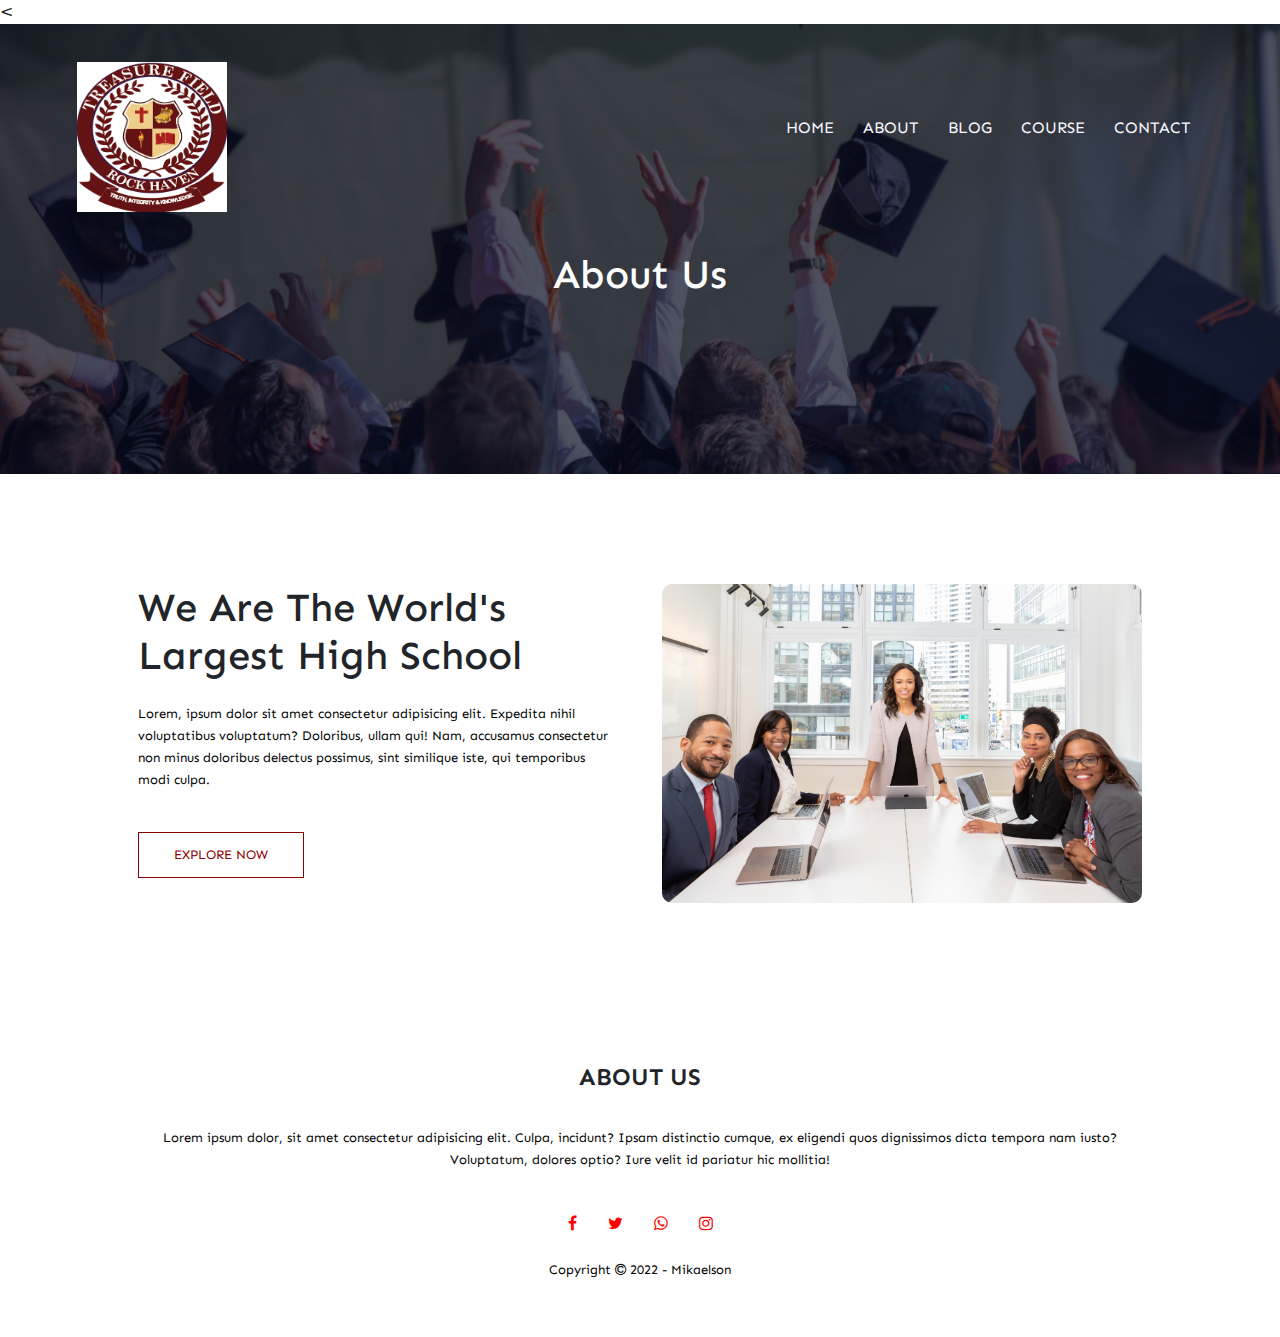
<file: about.html>
<!DOCTYPE html>
<html lang="en">
<head>
    <meta charset="UTF-8">
    <meta http-equiv="X-UA-Compatible" content="IE=edge">
    <meta name="viewport" content="width=device-width, initial-scale=1.0">
    <link rel="stylesheet" href="styles.css">
    <link rel="preconnect" href="https://fonts.googleapis.com">
<link rel="preconnect" href="https://fonts.gstatic.com" crossorigin>
<link href="https://fonts.googleapis.com/css2?family=Oswald:wght@300;400;500;700&family=Roboto:ital,wght@0,300;0,400;0,700;1,100;1,400;1,500&family=Sen:wght@400;700;800&display=swap" rel="stylesheet">
<link rel="stylesheet" href="font awesome/css/fontAwesome.css">
    <title>Treasure Field College</title>
    <
    <link rel="stylesheet" href="css/bootstrap.min.css">
</head>
<body>
    <section class="sub-header">
        <nav>
            <a href="index.html"><img src="image/school logo.png" alt="" height="150px"></a>
            <div class="nav-links" id="navLinks">
                
                <i class="fa fa-times" onclick="hideMenu()"></i>
                <ul>
                    <li><a href="index.html">HOME</a></li>
                    <li><a href="about.html">ABOUT</a></li>
                    <li><a href="blog.html">BLOG</a></li>
                    <li><a href="courses.html">COURSE</a></li>
                    <li><a href="contact.html">CONTACT</a></li>
                </ul>
            </div>
            <i class="fa fa-bars" onclick="showMenu()"></i>
        </nav>
        <h1>About Us</h1>
    </section>

    <section class="about-us">
        <div class="row">
            <div class="about-col">
                <h1>We Are The World's Largest High School</h1>
                <p>Lorem, ipsum dolor sit amet consectetur adipisicing elit. Expedita nihil voluptatibus voluptatum? Doloribus, ullam qui! Nam, accusamus consectetur non minus doloribus delectus possimus, sint similique iste, qui temporibus modi culpa.</p>
                <a href="" class="hero-btn red-btn">EXPLORE NOW</a>
            </div>
            <div class="about-col">
                <img src="pexels-rebrand-cities-1367272.jpg" alt="">
            </div>
        </div>
    </section>

   




    <section class="footer">
        <h4>ABOUT US</h4>
        <p>Lorem ipsum dolor, sit amet consectetur adipisicing elit. Culpa, incidunt? Ipsam distinctio cumque, ex eligendi quos dignissimos dicta tempora nam iusto?<br> Voluptatum, dolores optio? Iure velit id pariatur hic mollitia!</p>
        <div class="icons">
            <i class="fa fa-facebook"></i>
            <i class="fa fa-twitter"></i>
            <i class="fa fa-whatsapp"></i>
            <i class="fa fa-instagram"></i>
        </div>
        <p>Copyright <i class="fa fa-copyright"></i> 2022 - Mikaelson</p>
    </section>

    <!--toggle menu-->
    <script>
        var navLinks = document.getElementById("navLinks")
        function showMenu(){
            navLinks.style.right = "0"
        }
        function hideMenu(){
            navLinks.style.right = "-200px"
        }
    </script>

</body>
</html>
</file>
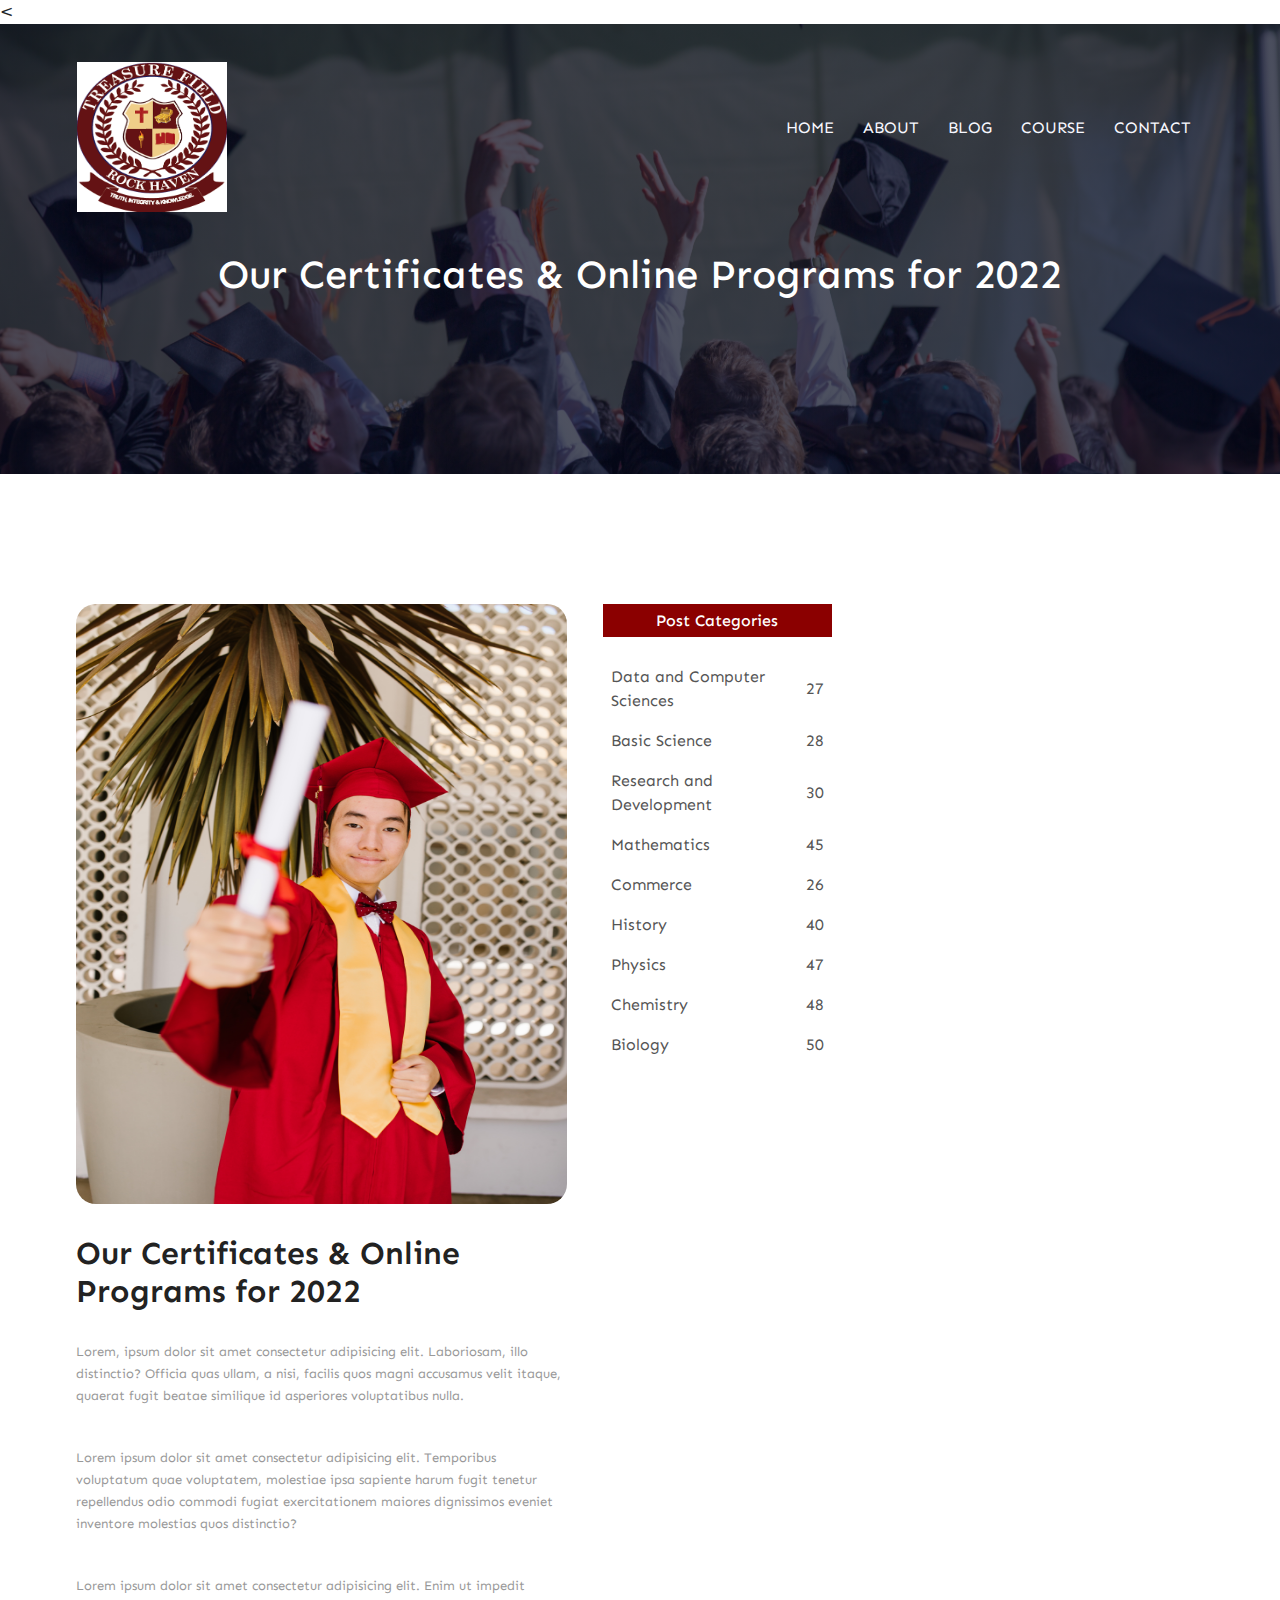
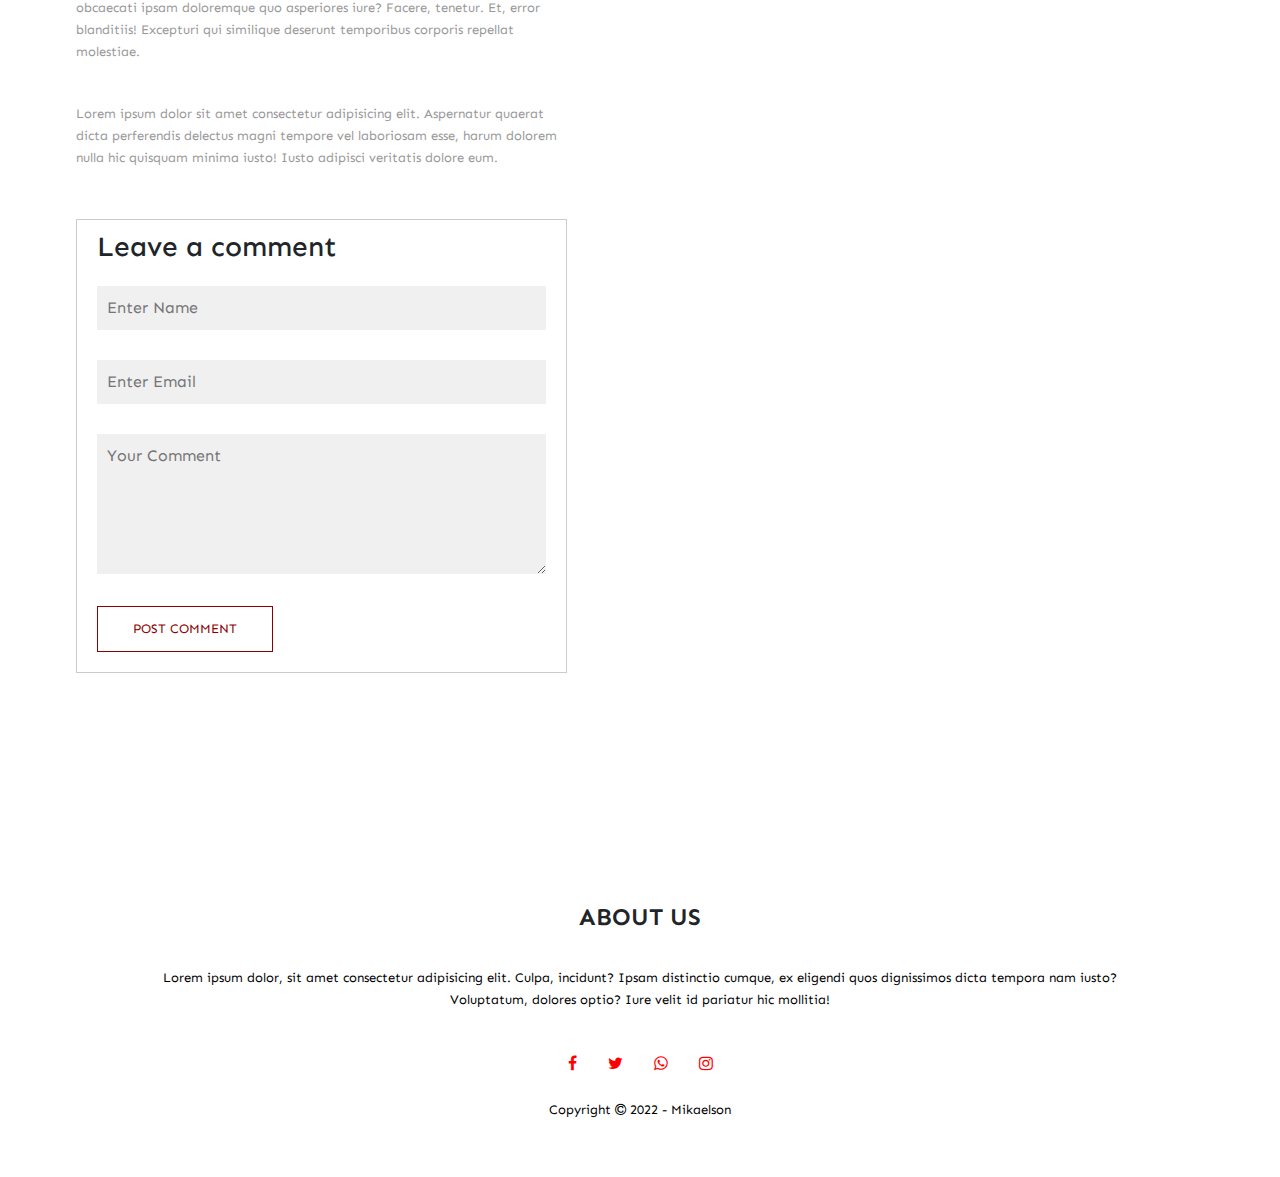
<file: blog.html>
<!DOCTYPE html>
<html lang="en">
<head>
    <meta charset="UTF-8">
    <meta http-equiv="X-UA-Compatible" content="IE=edge">
    <meta name="viewport" content="width=device-width, initial-scale=1.0">
    <link rel="stylesheet" href="styles.css">
    <link rel="preconnect" href="https://fonts.googleapis.com">
<link rel="preconnect" href="https://fonts.gstatic.com" crossorigin>
<link href="https://fonts.googleapis.com/css2?family=Oswald:wght@300;400;500;700&family=Roboto:ital,wght@0,300;0,400;0,700;1,100;1,400;1,500&family=Sen:wght@400;700;800&display=swap" rel="stylesheet">
<link rel="stylesheet" href="font awesome/css/fontAwesome.css">
    <title>Treasure Field College</title>
    <
    <link rel="stylesheet" href="css/bootstrap.min.css">
</head>
<body>
    <section class="sub-header">
        <nav>
            <a href="index.html"><img src="image/school logo.png" alt="" height="150px"></a>
            <div class="nav-links" id="navLinks">
                
                <i class="fa fa-times" onclick="hideMenu()"></i>
                <ul>
                    <li><a href="index.html">HOME</a></li>
                    <li><a href="about.html">ABOUT</a></li>
                    <li><a href="blog.html">BLOG</a></li>
                    <li><a href="courses.html">COURSE</a></li>
                    <li><a href="contact.html">CONTACT</a></li>
                </ul>
            </div>
            <i class="fa fa-bars" onclick="showMenu()"></i>
        </nav>
        <h1>Our Certificates & Online Programs for 2022</h1>
    </section>

    <section class="blog-content">
        <div class="row">
            <div class="blog-left">
                <img src="pexels-rodnae-productions-7713190.jpg" alt="" height="600px">
                <h2>Our Certificates & Online Programs for 2022</h2>
                <p>Lorem, ipsum dolor sit amet consectetur adipisicing elit. Laboriosam, illo distinctio? Officia quas ullam, a nisi, facilis quos magni accusamus velit itaque, quaerat fugit beatae similique id asperiores voluptatibus nulla.</p>
                <br>
                <p>Lorem ipsum dolor sit amet consectetur adipisicing elit. Temporibus voluptatum quae voluptatem, molestiae ipsa sapiente harum fugit tenetur repellendus odio commodi fugiat exercitationem maiores dignissimos eveniet inventore molestias quos distinctio?</p>
                <br>
                <p>Lorem ipsum dolor sit amet consectetur adipisicing elit. Enim ut impedit obcaecati ipsam doloremque quo asperiores iure? Facere, tenetur. Et, error blanditiis! Excepturi qui similique deserunt temporibus corporis repellat molestiae.</p>
                <br>
                <p>Lorem ipsum dolor sit amet consectetur adipisicing elit. Aspernatur quaerat dicta perferendis delectus magni tempore vel laboriosam esse, harum dolorem nulla hic quisquam minima iusto! Iusto adipisci veritatis dolore eum.</p> 


                <div class="comment-box">
                    <h3>Leave a comment</h3>
                    <form class="comment-form">
                        <input type="text" placeholder="Enter Name">
                        <input type="email" placeholder="Enter Email">
                        <textarea rows="5" placeholder="Your Comment"></textarea>
                        <button type="submit" class="hero-btn  red-btn">POST COMMENT</button>
                    </form>
                </div>
            </div>
            <div class="blog-right">
                <h3>Post Categories</h3>
                <div>
                    <span>Data and Computer Sciences</span>
                    <span>27</span>
                </div>
                <div>
                    <span>Basic Science</span>
                    <span>28</span>
                </div>
                <div>
                    <span>Research and Development</span>
                    <span>30</span>
                </div>
                <div>
                    <span>Mathematics</span>
                    <span>45</span>
                </div>
                <div>
                    <span>Commerce</span>
                    <span>26</span>
                </div>
                <div>
                    <span>History</span>
                    <span>40</span>
                </div>
                <div>
                    <span>Physics</span>
                    <span>47</span>
                </div>
                <div>
                    <span>Chemistry</span>
                    <span>48</span>
                </div>
                <div>
                    <span>Biology</span>
                    <span>50</span>
                </div>
            </div>
        </div>
    </section>
   




    <section class="footer">
        <h4>ABOUT US</h4>
        <p>Lorem ipsum dolor, sit amet consectetur adipisicing elit. Culpa, incidunt? Ipsam distinctio cumque, ex eligendi quos dignissimos dicta tempora nam iusto?<br> Voluptatum, dolores optio? Iure velit id pariatur hic mollitia!</p>
        <div class="icons">
            <i class="fa fa-facebook"></i>
            <i class="fa fa-twitter"></i>
            <i class="fa fa-whatsapp"></i>
            <i class="fa fa-instagram"></i>
        </div>
        <p>Copyright <i class="fa fa-copyright"></i> 2022 - Mikaelson</p>
    </section>

    <!--toggle menu-->
    <script>
        var navLinks = document.getElementById("navLinks")
        function showMenu(){
            navLinks.style.right = "0"
        }
        function hideMenu(){
            navLinks.style.right = "-200px"
        }
    </script>

</body>
</html>
</file>
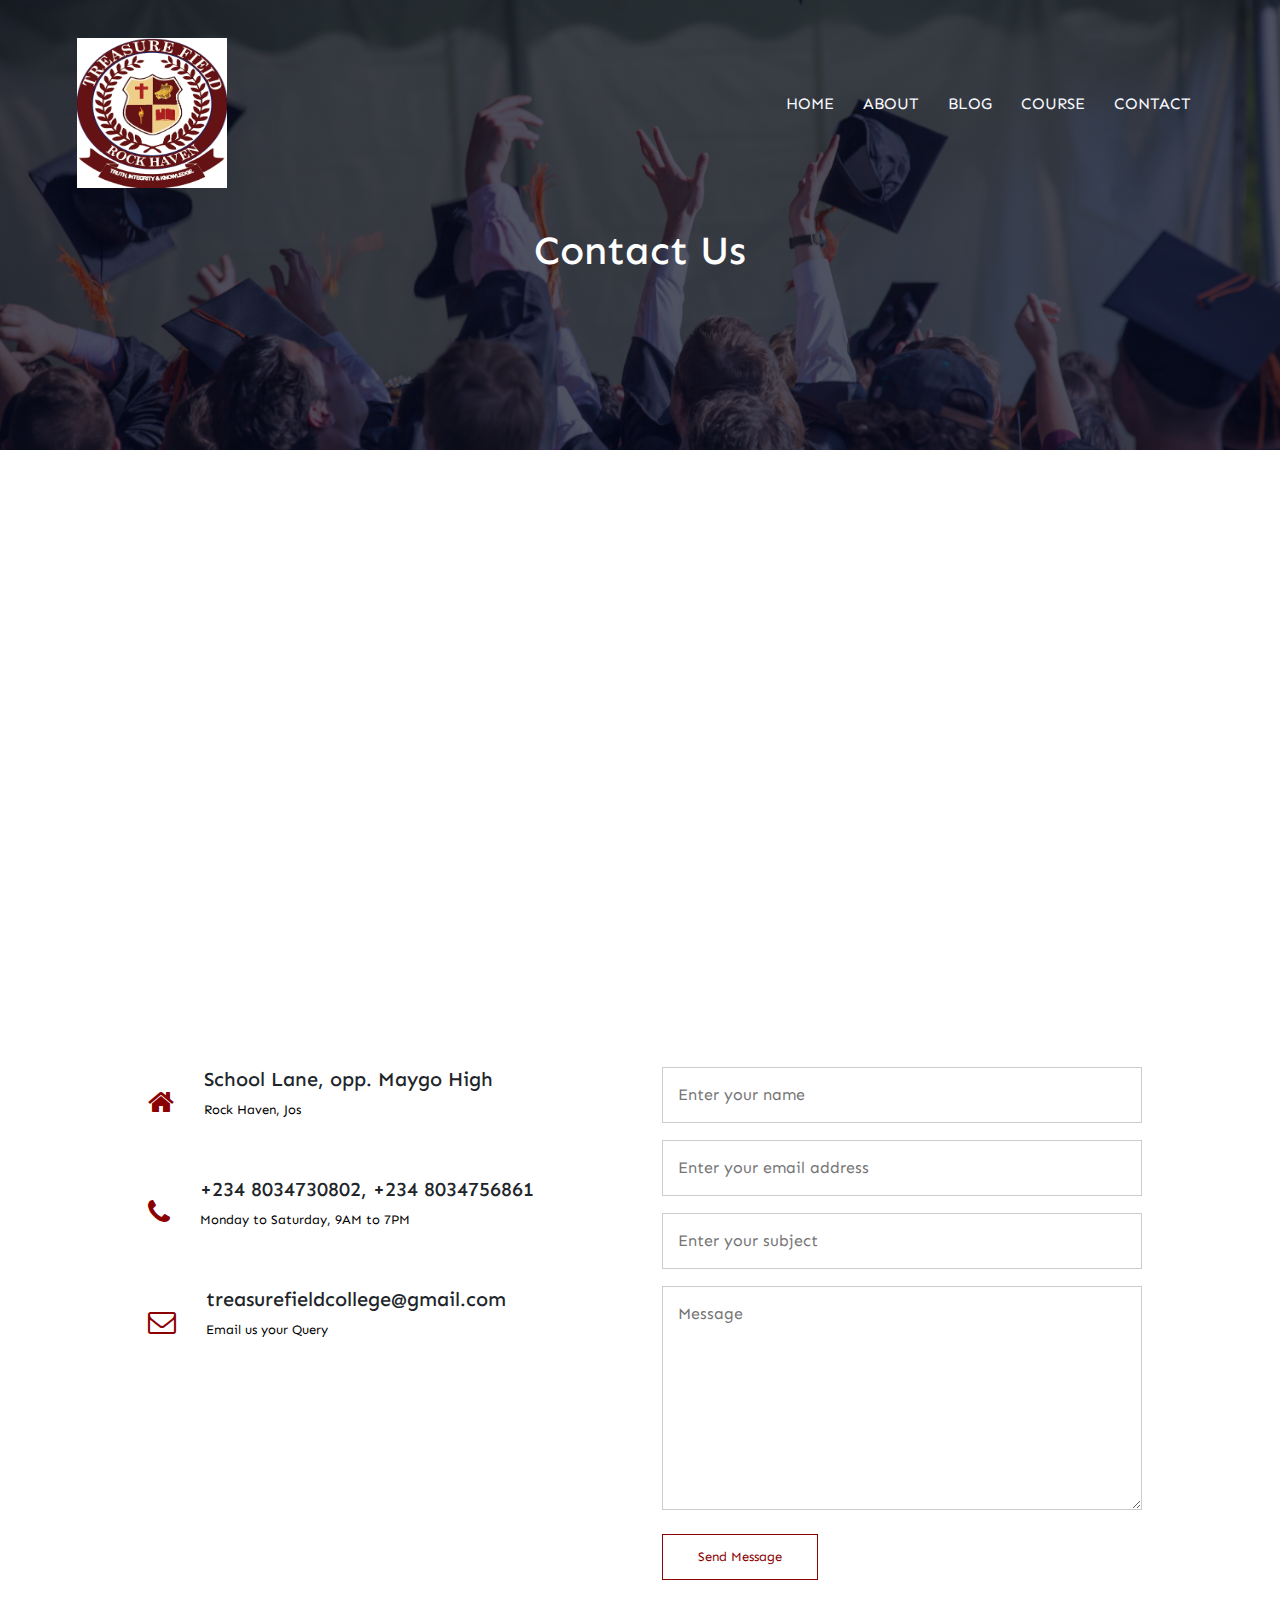
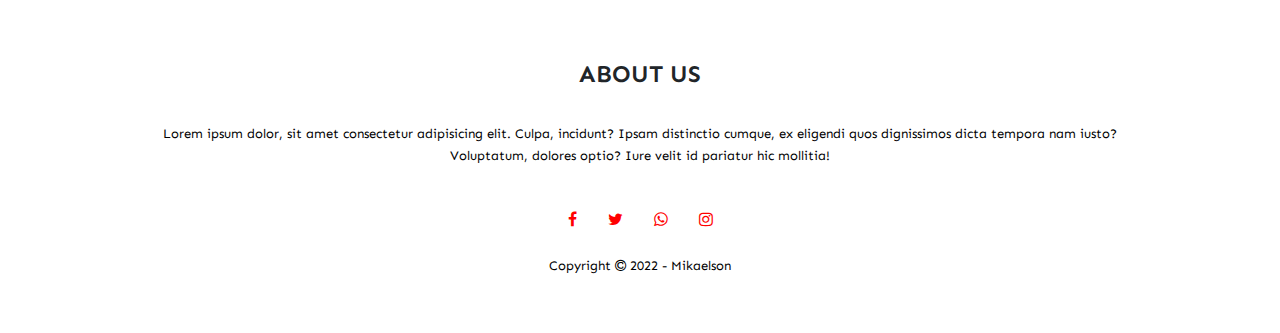
<file: contact.html>
<!DOCTYPE html>
<html lang="en">
<head>
    <meta charset="UTF-8">
    <meta http-equiv="X-UA-Compatible" content="IE=edge">
    <meta name="viewport" content="width=device-width, initial-scale=1.0">
    <link rel="stylesheet" href="styles.css">
    <link rel="preconnect" href="https://fonts.googleapis.com">
<link rel="preconnect" href="https://fonts.gstatic.com" crossorigin>
<link href="https://fonts.googleapis.com/css2?family=Oswald:wght@300;400;500;700&family=Roboto:ital,wght@0,300;0,400;0,700;1,100;1,400;1,500&family=Sen:wght@400;700;800&display=swap" rel="stylesheet">
<link rel="stylesheet" href="font awesome/css/fontAwesome.css">
    <title>Treasure Field College</title>
    
    <link rel="stylesheet" href="css/bootstrap.min.css">
</head>
<body>
    <section class="sub-header">
        <nav>
            <a href="index.html"><img src="image/school logo.png" alt="" height="150px"></a>
            <div class="nav-links" id="navLinks">
                
                <i class="fa fa-times" onclick="hideMenu()"></i>
                <ul>
                    <li><a href="index.html">HOME</a></li>
                    <li><a href="about.html">ABOUT</a></li>
                    <li><a href="blog.html">BLOG</a></li>
                    <li><a href="courses.html">COURSE</a></li>
                    <li><a href="contact.html">CONTACT</a></li>
                </ul>
            </div>
            <i class="fa fa-bars" onclick="showMenu()"></i>
        </nav>
        <h1>Contact Us</h1>
    </section>
    

    <section class="location">
        <iframe src="https://www.google.com/maps/embed?pb=!1m18!1m12!1m3!1d15720.681921416992!2d8.87974432442325!3d9.919755752583795!2m3!1f0!2f0!3f0!3m2!1i1024!2i768!4f13.1!3m3!1m2!1s0x105372f776291d1b%3A0x5e839e844b2059ec!2sBingham%20University%20Teaching%20Hospital!5e0!3m2!1sen!2sng!4v1662628499055!5m2!1sen!2sng" width="600" height="450" style="border:0;" allowfullscreen="" loading="lazy" referrerpolicy="no-referrer-when-downgrade"></iframe>
    </section>

    <section class="contact-us">
        <div class="row">
            <div class="contact-col">
                <div>
                    <i class="fa fa-home"></i>
                    <span>
                        <h5>School Lane, opp. Maygo High</h5>
                        <p>Rock Haven, Jos</p>
                    </span>
                </div>
                <div>
                    <i class="fa fa-phone"></i>
                    <span>
                        <h5>+234 8034730802, +234 8034756861</h5>
                        <p>Monday to Saturday, 9AM to 7PM</p>
                    </span>
                </div>
                <div>
                    <i class="fa fa-envelope-o"></i>
                    <span>
                        <h5>treasurefieldcollege@gmail.com</h5>
                        <p>Email us your Query</p>
                    </span>
                </div>
            </div>
            <div class="contact-col">
                 <form action="form-handler.php" method="post">
                <input type="text"  name="name" placeholder="Enter your name" required>
                <input type="email" name="email" placeholder="Enter your email address" required>
                <input type="text" name="subject" placeholder="Enter your subject" required>
                <textarea rows="8" name="message" placeholder="Message" required></textarea>
                <button type="submit" class="hero-btn red-btn">Send Message</button>
            </form>
            </div>
           
        </div>
        
    </section>

    

   




    <section class="footer">
        <h4>ABOUT US</h4>
        <p>Lorem ipsum dolor, sit amet consectetur adipisicing elit. Culpa, incidunt? Ipsam distinctio cumque, ex eligendi quos dignissimos dicta tempora nam iusto?<br> Voluptatum, dolores optio? Iure velit id pariatur hic mollitia!</p>
        <div class="icons">
            <i class="fa fa-facebook"></i>
            <i class="fa fa-twitter"></i>
            <i class="fa fa-whatsapp"></i>
            <i class="fa fa-instagram"></i>
        </div>
        <p>Copyright <i class="fa fa-copyright"></i> 2022 - Mikaelson</p>
    </section>

    <!--toggle menu-->
    <script>
        var navLinks = document.getElementById("navLinks")
        function showMenu(){
            navLinks.style.right = "0"
        }
        function hideMenu(){
            navLinks.style.right = "-200px"
        }
    </script>

</body>
</html>
</file>
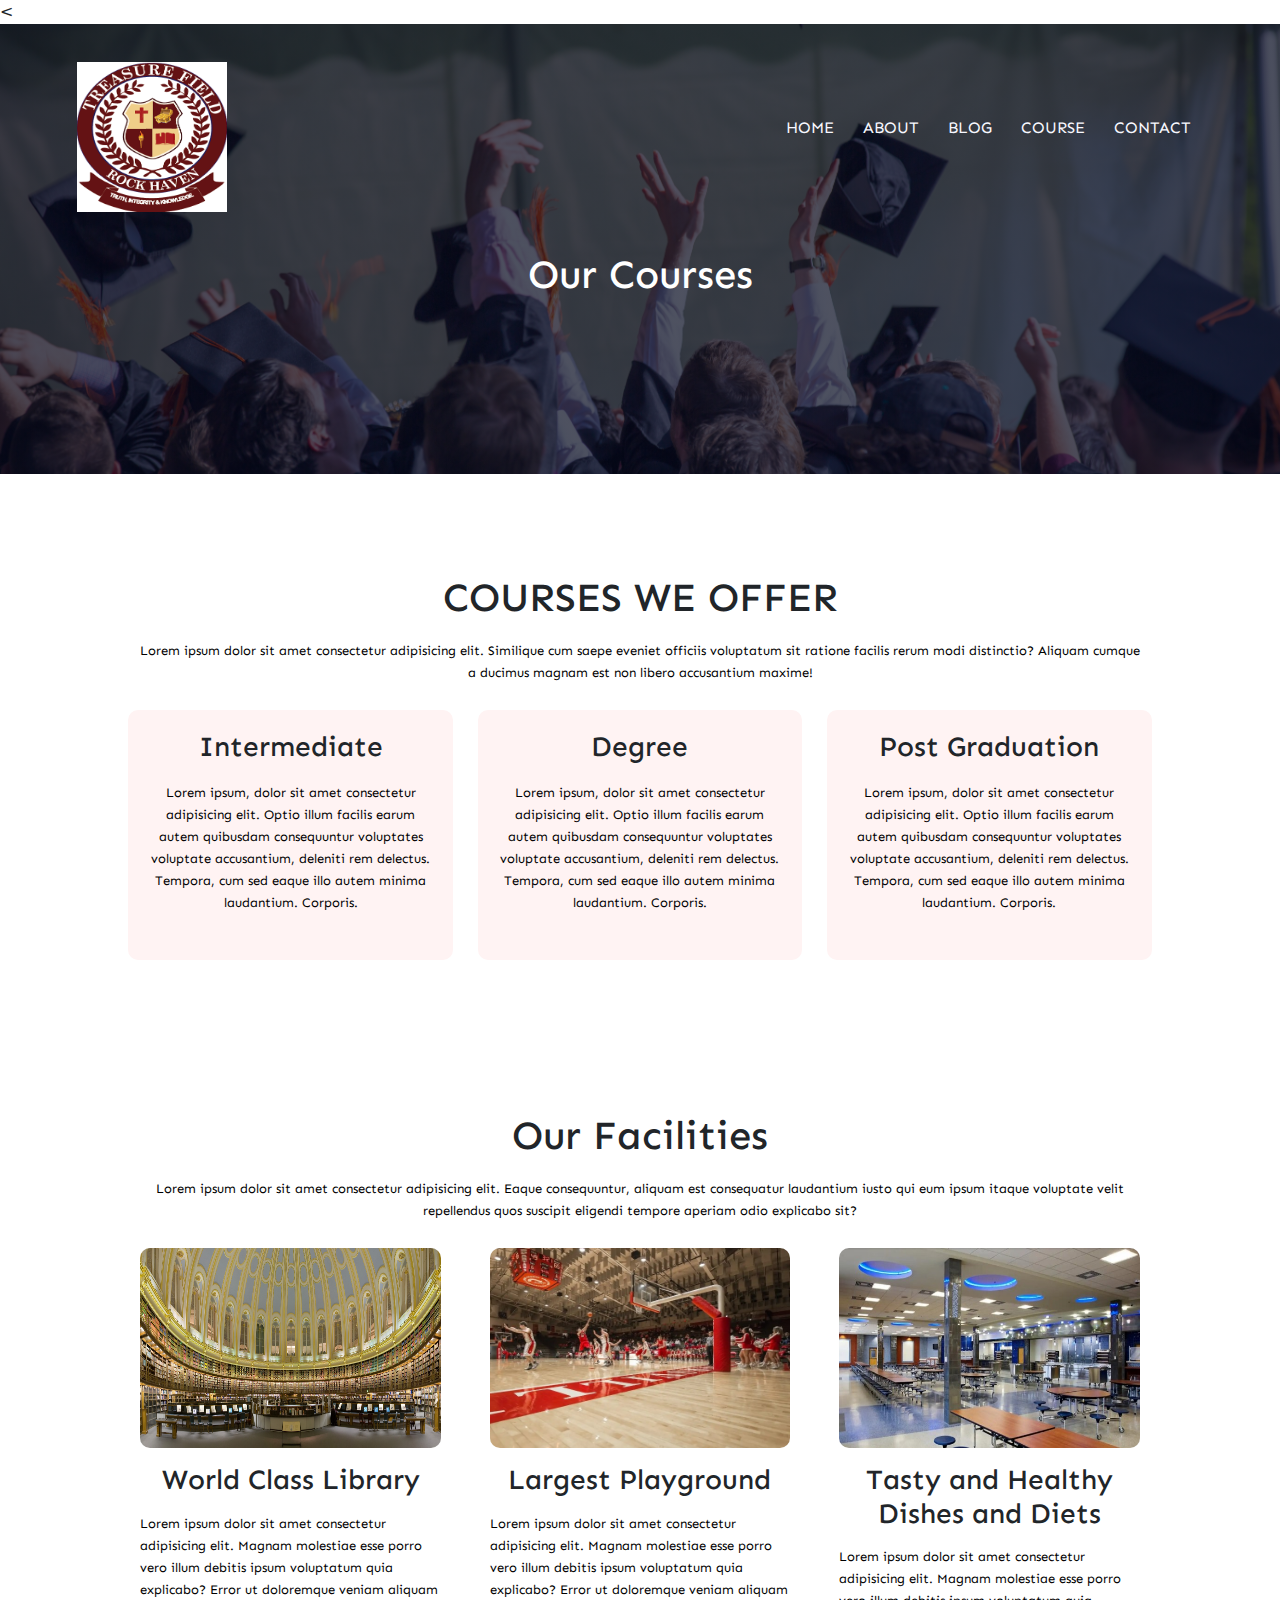
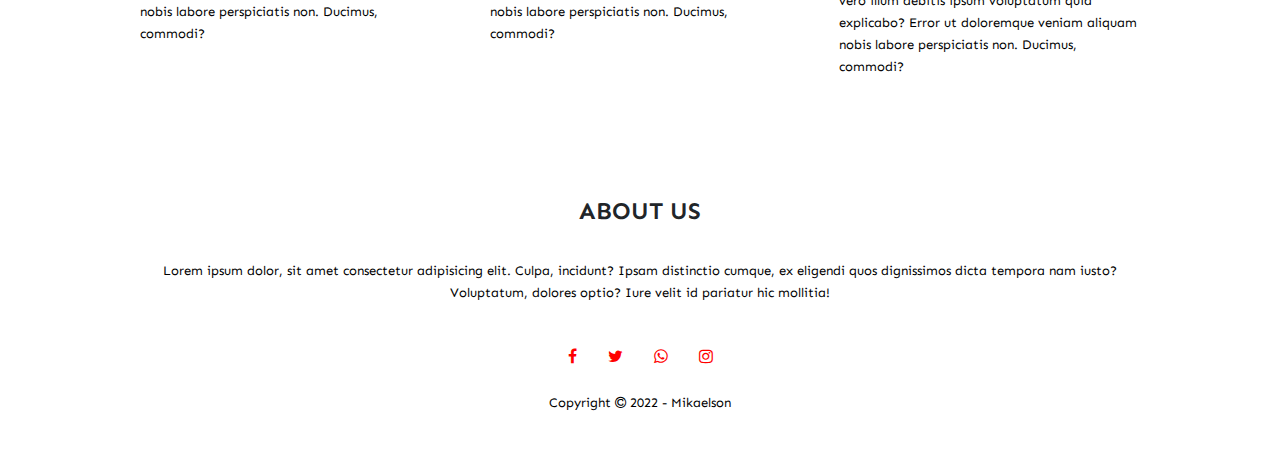
<file: courses.html>
<!DOCTYPE html>
<html lang="en">
<head>
    <meta charset="UTF-8">
    <meta http-equiv="X-UA-Compatible" content="IE=edge">
    <meta name="viewport" content="width=device-width, initial-scale=1.0">
    <link rel="stylesheet" href="styles.css">
    <link rel="preconnect" href="https://fonts.googleapis.com">
<link rel="preconnect" href="https://fonts.gstatic.com" crossorigin>
<link href="https://fonts.googleapis.com/css2?family=Oswald:wght@300;400;500;700&family=Roboto:ital,wght@0,300;0,400;0,700;1,100;1,400;1,500&family=Sen:wght@400;700;800&display=swap" rel="stylesheet">
<link rel="stylesheet" href="font awesome/css/fontAwesome.css">
    <title>Treasure Field College</title>
    <
    <link rel="stylesheet" href="css/bootstrap.min.css">
</head>
<body>
    <section class="sub-header">
        <nav>
            <a href="index.html"><img src="image/school logo.png" alt="" height="150px"></a>
            <div class="nav-links" id="navLinks">
                
                <i class="fa fa-times" onclick="hideMenu()"></i>
                <ul>
                    <li><a href="index.html">HOME</a></li>
                    <li><a href="about.html">ABOUT</a></li>
                    <li><a href="blog.html">BLOG</a></li>
                    <li><a href="courses.html">COURSE</a></li>
                    <li><a href="contact.html">CONTACT</a></li>
                </ul>
            </div>
            <i class="fa fa-bars" onclick="showMenu()"></i>
        </nav>
        <h1>Our Courses</h1>
    </section>

    <section class="course">
        <h1>COURSES WE OFFER</h1>
        <P>Lorem ipsum dolor sit amet consectetur adipisicing elit. Similique cum saepe eveniet officiis voluptatum sit ratione facilis rerum modi distinctio? Aliquam cumque a ducimus magnam est non libero accusantium maxime!</P>
        <div class="row">
            <div class="course-col">
                <h3>Intermediate</h3>
                <p>Lorem ipsum, dolor sit amet consectetur adipisicing elit. Optio illum facilis earum autem quibusdam consequuntur voluptates voluptate accusantium, deleniti rem delectus. Tempora, cum sed eaque illo autem minima laudantium. Corporis.</p>
            </div>
            <div class="course-col">
                <h3>Degree</h3>
                <p>Lorem ipsum, dolor sit amet consectetur adipisicing elit. Optio illum facilis earum autem quibusdam consequuntur voluptates voluptate accusantium, deleniti rem delectus. Tempora, cum sed eaque illo autem minima laudantium. Corporis.</p>
            </div>
            <div class="course-col">
                <h3>Post Graduation</h3>
                <p>Lorem ipsum, dolor sit amet consectetur adipisicing elit. Optio illum facilis earum autem quibusdam consequuntur voluptates voluptate accusantium, deleniti rem delectus. Tempora, cum sed eaque illo autem minima laudantium. Corporis.</p>
            </div>
        </div>
    </section>

    <section class="facilities">
        <h1>Our Facilities</h1>
        <p>Lorem ipsum dolor sit amet consectetur adipisicing elit. Eaque consequuntur, aliquam est consequatur laudantium iusto qui eum ipsum itaque voluptate velit repellendus quos suscipit eligendi tempore aperiam odio explicabo sit?</p>
    
    
        <div class="row">
            <div class="facilities-col">
                <img src="26110.jpg" alt="" height="200px">
                <h3>World Class Library</h3>
                <p>Lorem ipsum dolor sit amet consectetur adipisicing elit. Magnam molestiae esse porro vero illum debitis ipsum voluptatum quia explicabo? Error ut doloremque veniam aliquam nobis labore perspiciatis non. Ducimus, commodi?</p>
            </div>
            <div class="facilities-col">
                <img src="basketball court.jpg" alt="" height="200px">
                <h3>Largest Playground</h3>
                <p>Lorem ipsum dolor sit amet consectetur adipisicing elit. Magnam molestiae esse porro vero illum debitis ipsum voluptatum quia explicabo? Error ut doloremque veniam aliquam nobis labore perspiciatis non. Ducimus, commodi?</p>
            </div>
            <div class="facilities-col">
                <img src="cafeteria.jpg" alt="" height="200px">
                <h3>Tasty and Healthy Dishes and Diets</h3>
                <p>Lorem ipsum dolor sit amet consectetur adipisicing elit. Magnam molestiae esse porro vero illum debitis ipsum voluptatum quia explicabo? Error ut doloremque veniam aliquam nobis labore perspiciatis non. Ducimus, commodi?</p>
            </div>
        </div>
    
    
    </section>




    <section class="footer">
        <h4>ABOUT US</h4>
        <p>Lorem ipsum dolor, sit amet consectetur adipisicing elit. Culpa, incidunt? Ipsam distinctio cumque, ex eligendi quos dignissimos dicta tempora nam iusto?<br> Voluptatum, dolores optio? Iure velit id pariatur hic mollitia!</p>
        <div class="icons">
            <i class="fa fa-facebook"></i>
            <i class="fa fa-twitter"></i>
            <i class="fa fa-whatsapp"></i>
            <i class="fa fa-instagram"></i>
        </div>
        <p>Copyright <i class="fa fa-copyright"></i> 2022 - Mikaelson</p>
    </section>

    <!--toggle menu-->
    <script>
        var navLinks = document.getElementById("navLinks")
        function showMenu(){
            navLinks.style.right = "0"
        }
        function hideMenu(){
            navLinks.style.right = "-200px"
        }
    </script>

</body>
</html>
</file>
<file: styles.css>
*{
    margin: 0;
    padding: 0;
    font-family: cursive;
font-family: 'Roboto', sans-serif;
font-family: 'Sen', sans-serif;
}
.header{
    min-height: 100vh;
    width: 100%;
    background-image: linear-gradient(rgba(4, 9, 30, 0.7),rgba(4, 9, 30, 0.7)),url(image/office.jpg);
    background-position: center;
    background-size: cover;
    position: relative;
}
nav{
    display: flex;
    padding: 3% 6%;
    justify-content: space-between;
    align-items: center;
}
nav img{
    width: 150px;
}
.nav-links{
    flex: 1;
    text-align: right;
}
.nav-links ul li{
    list-style: none;
    display: inline-block;
    padding: 8px 12px;
    position: relative;
}
.nav-links ul li a{
    color: ghostwhite;
    text-decoration: none;
}
.nav-links ul li::after{
    content: '';
    width: 0%;
    height: 2px;
    background: darkred;
    display: block;
    margin: auto;
    transition: 0.5s;
}
.nav-links ul li:hover::after{
    width: 100%;
}
.text-box{
    width: 90%;
    color: white;
    position: absolute;
    top: 50%;
    bottom: 50%;
    /*transform: translate(-50%,-50%);*/
    text-align: center;
}
.text-box h1{
    font-size: 62px;
}
.text-box p{
    margin: 10px 0 40px;
    font-size: 14px;
    color: #fff;
}
.hero-btn{
    display: inline-block;
    text-decoration: none;
    color: #fff;
    border: 1px solid #fff;
    padding: 12px 35px;
    font-size: 13px;
    background: transparent;
    position: relative;
    cursor: pointer;
}
.hero-btn:hover{
    border: 1px solid darkred;
    background: darkred;
    transition: 1s;
}

nav .fa{
    display: none;
}

@media(max-width: 700px){
    .text-box h1{
        font-size: 20px;
    }
    .nav-links ul li{
        display: block;
    }
    .nav-links{
        position: fixed;
        background: darkred;
        height: 100vh;
        width: 200px;
        top: 0;
        right: -200px;
        text-align: left;
        z-index: 2;
        transition: 1s;
    }
    nav .fa{
        display: block;
        color: #fff;
        margin: 10px;
        font-size: 22px;
        cursor: pointer;
    }
    .nav-links ul{
        padding: 30px;
    }
}

.course{
    width: 80%;
    margin: auto;
    text-align: center;
    padding-top: 100px;
}
h1{
    font-size: 39px;
    font-weight: 600;
}
p{
    color: black;
    font-size: 13px;
    font-weight: 300;
    line-height: 22px;
    padding: 10px;
}
.row{
    margin-top: 5%;
    display: flex;
    justify-content: space-between;
}
.course-col{
    flex-basis: 31%;
    background: #fff3f3;
    border-radius: 10px;
    margin-bottom: 5%;
    padding: 20px 12px;
    box-sizing: border-box;
    transition: 0.5s;
}
h3{
    text-align: center;
    font-weight: 600;
    margin: 10px 0;
}
.course-col:hover{
    box-shadow: 0 0 20px 0 rgba(0, 0, 0, 0.2);
}
@media (max-width: 700px){
    .row{
        flex-direction: column;
    }
}


.campus{
    margin: auto;
    text-align: center;
    padding-top: 50px;
}
.row{
    display: flex;
    justify-content: space-around;
}
.campus-col{
    border-radius: 20px;
    margin-bottom: 30px;
    position: relative;
    overflow: hidden;
}
.campus-col img{
    width: 100%;
    display: inline-block;
    border-radius: 20px;
}
.layer{
    background: transparent;
    height: 100%;
    width: 100%;
    position: absolute;
    top: 0;
    left: 0;
    transition: 0.5s;
}
.layer:hover{
    background: rgba(226, 0, 0, 0.7);
}
.layer h3{
    width: 100px;
    font-weight: 500;
    color: #fff;
    font-size: 26px;
    bottom: 0;
    left: 50%;
    transform: translateX(-50%);
    position: absolute;
    opacity: 0;
    transition: 1s;
}
.layer:hover h3{
    bottom: 49%;
    opacity: 1;
}

/*------facilities--------*/

.facilities{
    width: 80%;
    margin: auto;
    text-align: center;
    padding-top: 100px;
}
.facilities-col{
    flex-basis: 31%;
    border-radius: 10px;
    margin-bottom: 5%;
    text-align: left;
}
.facilities-col img{
    width: 100%;
    border-radius: 10px;
}
.facilities-col p{
    padding: 0;
}
.facilities-col h3{
    margin-top: 15px;
    margin-bottom: 16px;
    text-align: center;
}

/*--testimonials--*/

.testimonials{
    width: 80%;
    margin: auto;
    padding-top: 100px;
    text-align: center;
}
.testimonial-col{
    flex-basis: 44%;
    border-radius: 10px;
    margin-bottom: 5%;
    text-align: left;
    background: #fff3f3;
    padding: 25px;
    cursor: pointer;
    display: flex;
    box-shadow: 0 0 20px 0 rgba(0, 0, 0, 0.2);
}
.testimonial-col img{
    height: 44px;
    margin-left: 5px;
    margin-right: 30px;
    border-radius: 50%;
}
.testimonial-col p{
    padding: 0;
}
.testimonial-col h3{
    margin-top: 15px;
    text-align: left;
}
.testimonial-col .fa{
    color: red;
}
@media (max-width: 700px) {
    .testimonial-col img{
        margin-left: 0px;
        margin-right: 15px;
    }
}

.cta{
    margin: 100px auto;
    width: 80%;
    background-image: linear-gradient(rgba(0,0,0,0.7),rgba(0,0,0,0.7)),url(meeting.jpeg);
    background-position: center;
    background-size: cover;
    border-radius: 10px;
    text-align: center;
    padding: 100px 0;
}
.cta h1{
    color: #fff;
    margin-bottom: 40px;
    padding: 0;
}
@media (max-width: 700px) {
    .cta h1{
        font-size: 24px;
    }
}
.footer{
    width: 100%;
    text-align: center;
    padding: 30px 0;
}
.footer h4{
    margin-bottom: 25px;
    margin-top: 20px;
    font-weight: 600;
}
.icons .fa{
    color: red;
    margin: 0 13px;
    cursor: pointer;
    padding: 18px 0;
}

/*-------about us page-------*/
.sub-header{
    height: 50vh;
    width: 100%;
    background-image: linear-gradient(rgba(4,9,30,0.7),rgba(4,9,30,0.7)),url(pexels-emily-ranquist-1205651.jpg);
    background-position: center;
    background-size: cover;
    text-align: center;
    color: #fff;
}
.about-us{
    width: 80%;
    margin: auto;
    padding-top: 80px;
    padding-bottom: 80px;
}
.about-col{
    flex-basis: 48%;
    padding: 30px 2px;
}
.about-col img{
    width: 100%;
    border-radius: 10px;
}
.about-col h1{
    padding-top: 0;
}
.about-col p{
    padding: 15px 0 25px;
}
.red-btn{
    border: 1px solid darkred;
    background: transparent;
    color: darkred;
}
.red-btn:hover{
    color: #fff;
}

/*-----blog content---*/
.blog-content{
    width: 60%;
    margin: 70px;
    padding: 60px 0;
}
.blog-left{
    flex-basis: 65%;
}
.blog-left img{
    width: 100%;
    border-radius: 20px;
    justify-content: right;
}
.blog-left h2{
    color: #222;
    font-weight: 600;
    margin: 30px 0;
}
.blog-left p{
    color: #999;
    padding: 0;
}
.blog-right{
    flex-basis: 32%;
}
.blog-right h3{
    background: darkred;
    color: #fff;
    padding: 7px 0;
    font-size: 16px;
    margin-bottom: 20px;
}
.blog-right div{
    display: flex;
    align-items: center;
    justify-content: space-between;
    color: #555;
    padding: 8px;
    box-sizing: border-box;
}
.comment-box{
    border: 1px solid #ccc;
    margin: 50px 0;
    padding: 10px 20px;
}
.comment-box h3{
    text-align: left;
}
.comment-form input, .comment-form textarea{
    width: 100%;
    padding: 10px;
    margin: 15px 0;
    box-sizing: border-box;
    border: none;
    outline: none;
    background: #f0f0f0;
}
.comment-form button{
    margin: 10px 0;
}
@media (max-width: 700px){
    .sub-header h1{
        font-size: 24px;
    }
}

.location{
    width: 80%;
    margin: auto;
    padding: 80px 0;
}
.location iframe{
    width: 100%;
}
.contact-us{
    width: 80%;
    margin: auto;
}
.contact-col{
    flex-basis: 48%;
    margin-bottom: 30px;
}
.contact-col div{
    display: flex;
    align-items: center;
    margin-bottom: 40px;
}
.contact-col div .fa{
    font-size: 28px;
    color: darkred;
    margin: 10px;
    margin-right: 30px;
}
.contact-col div p{
    padding: 0;
}
.campus-col div h5{
    font-size: 20px;
    margin: 5px;
    color: #555;
    font-weight: 400;
}
.contact-col input, .contact-col textarea{
    width: 100%;
    padding: 15px;
    margin-bottom: 17px;
    outline: none;
    border: 1px solid #ccc;
    box-sizing: border-box;
}
</file>
